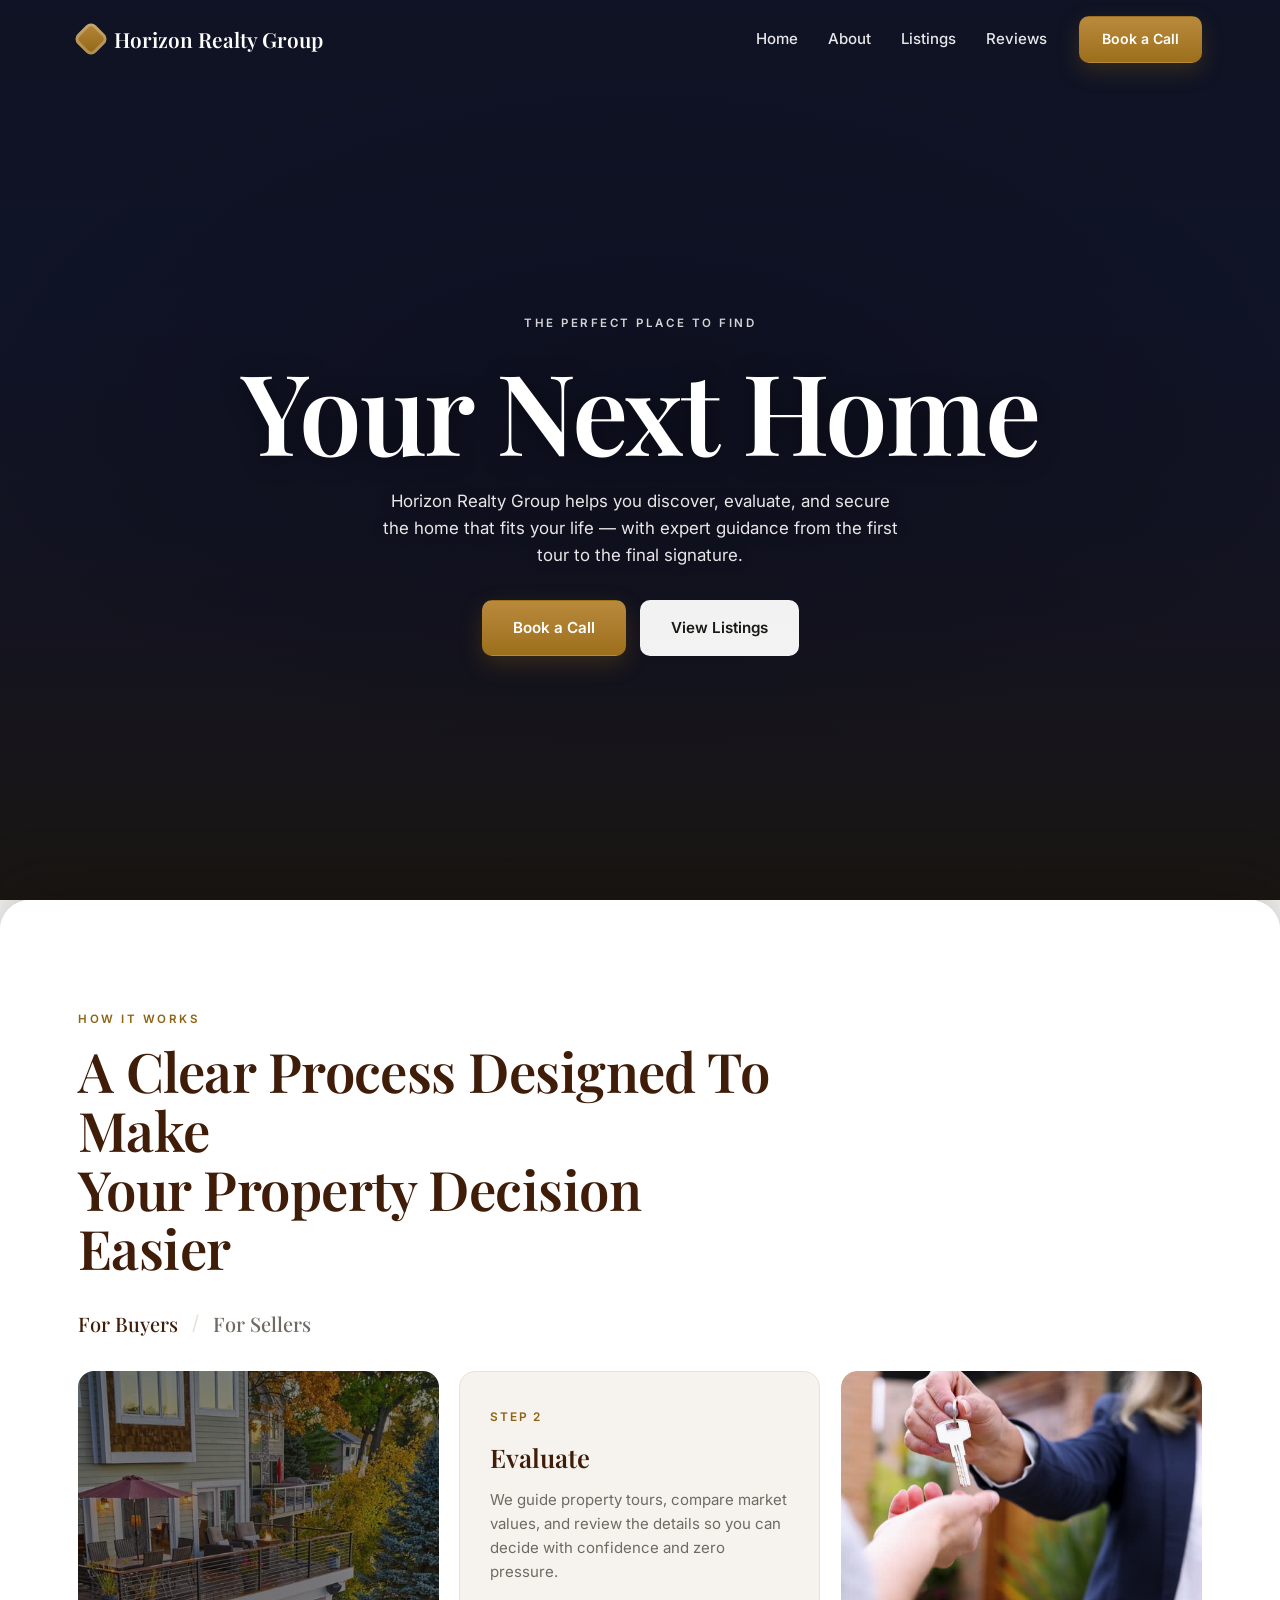
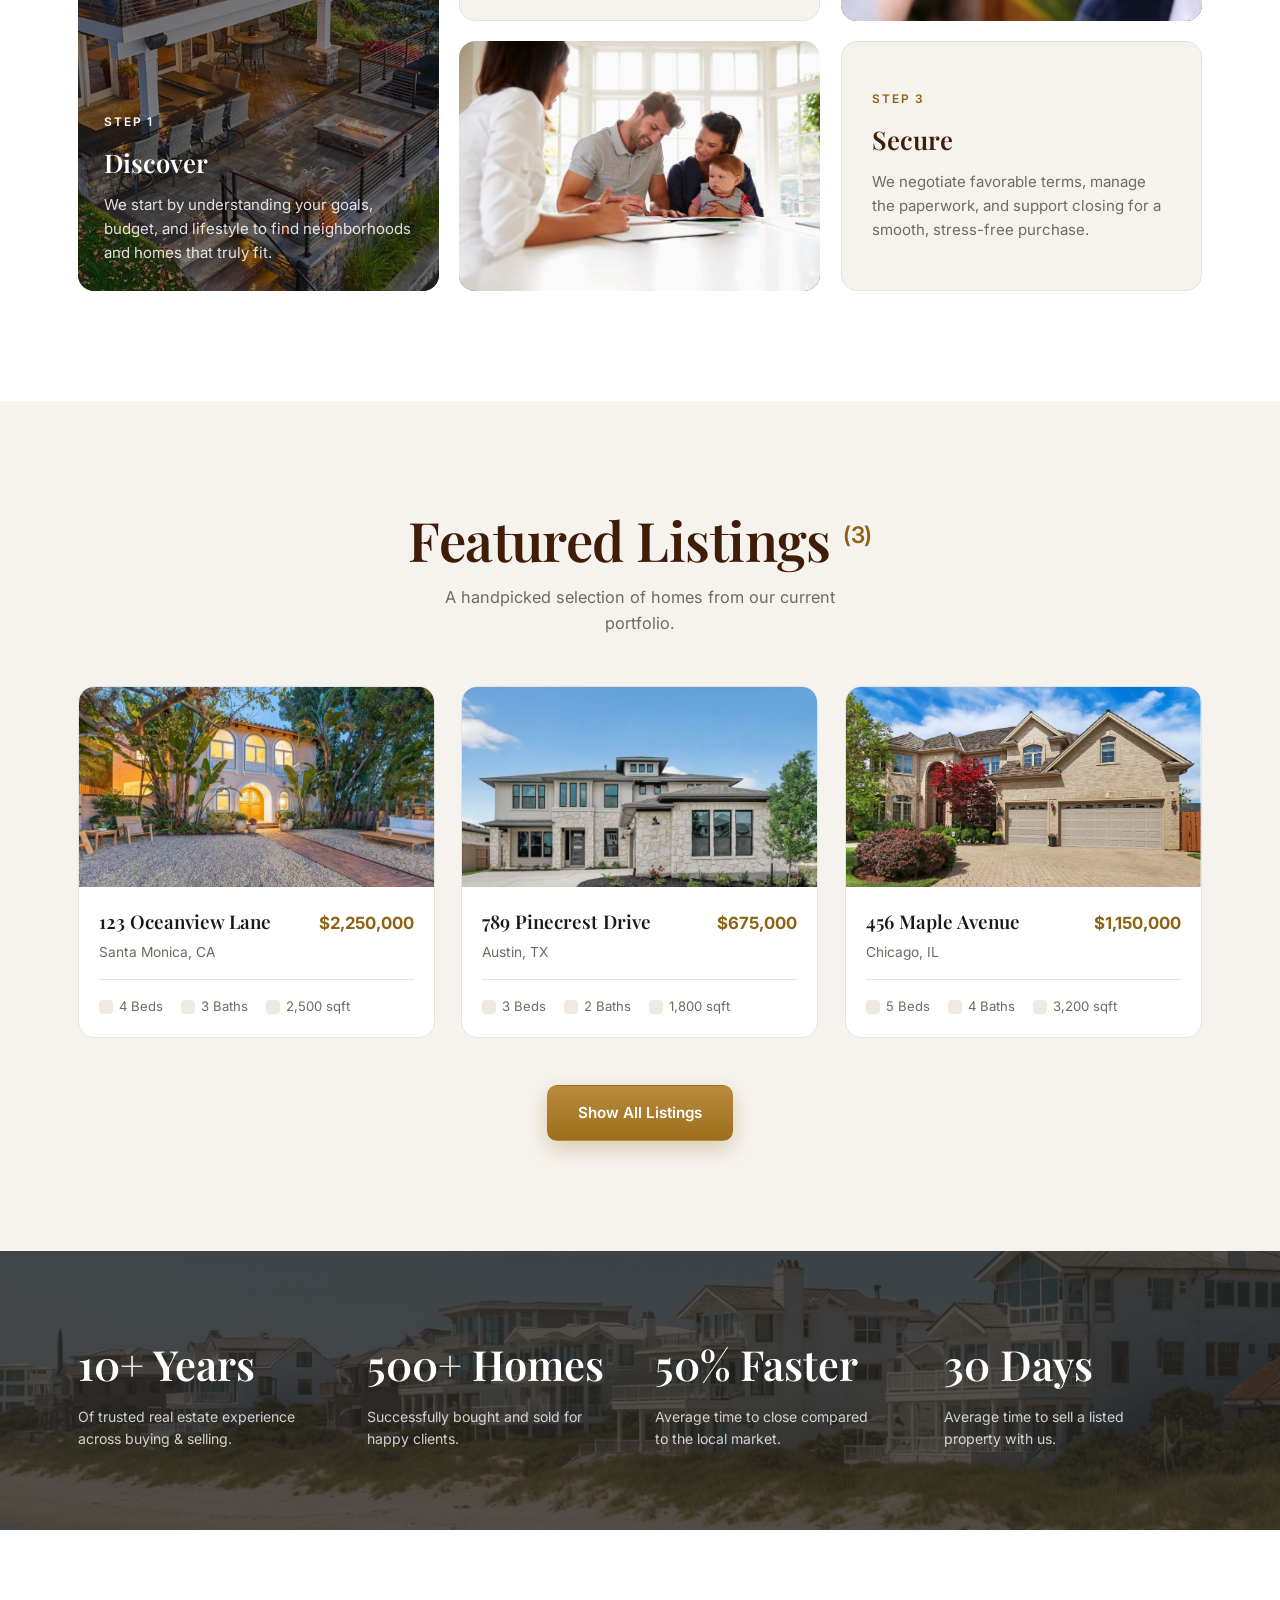
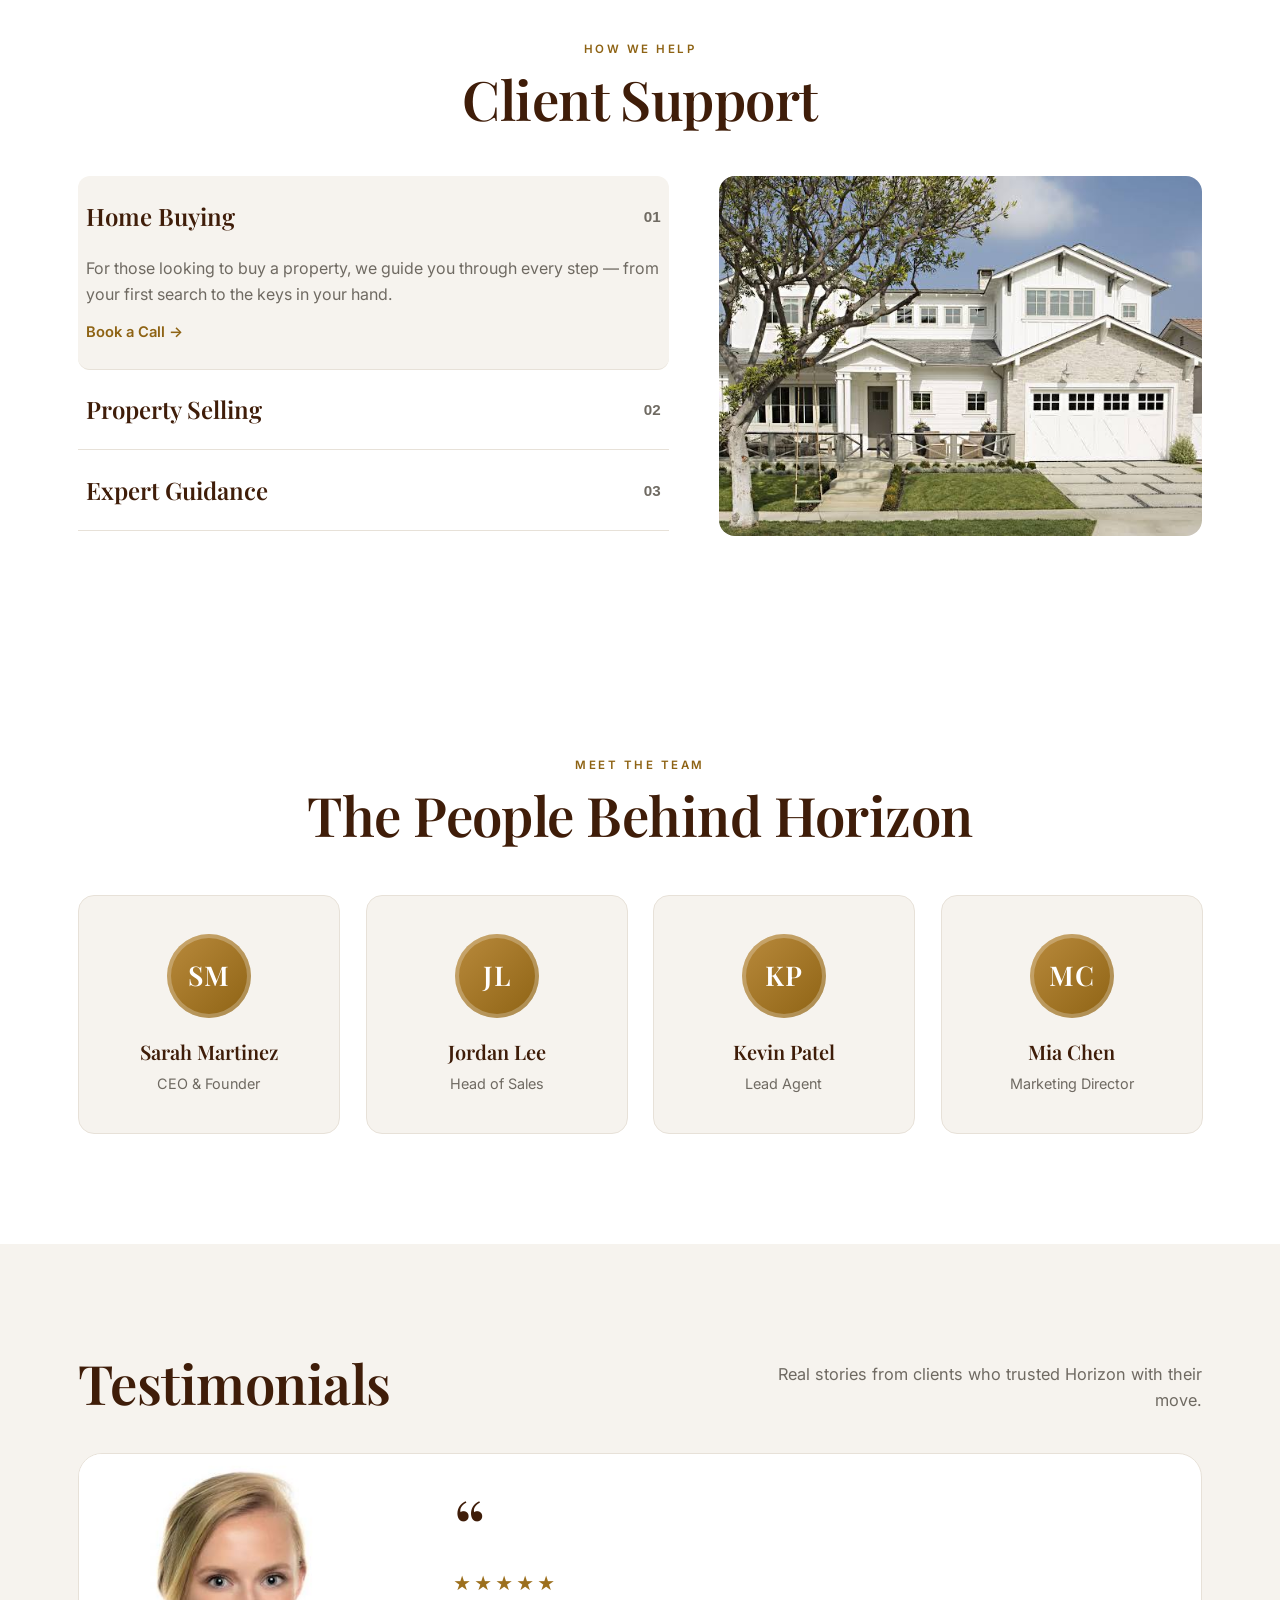
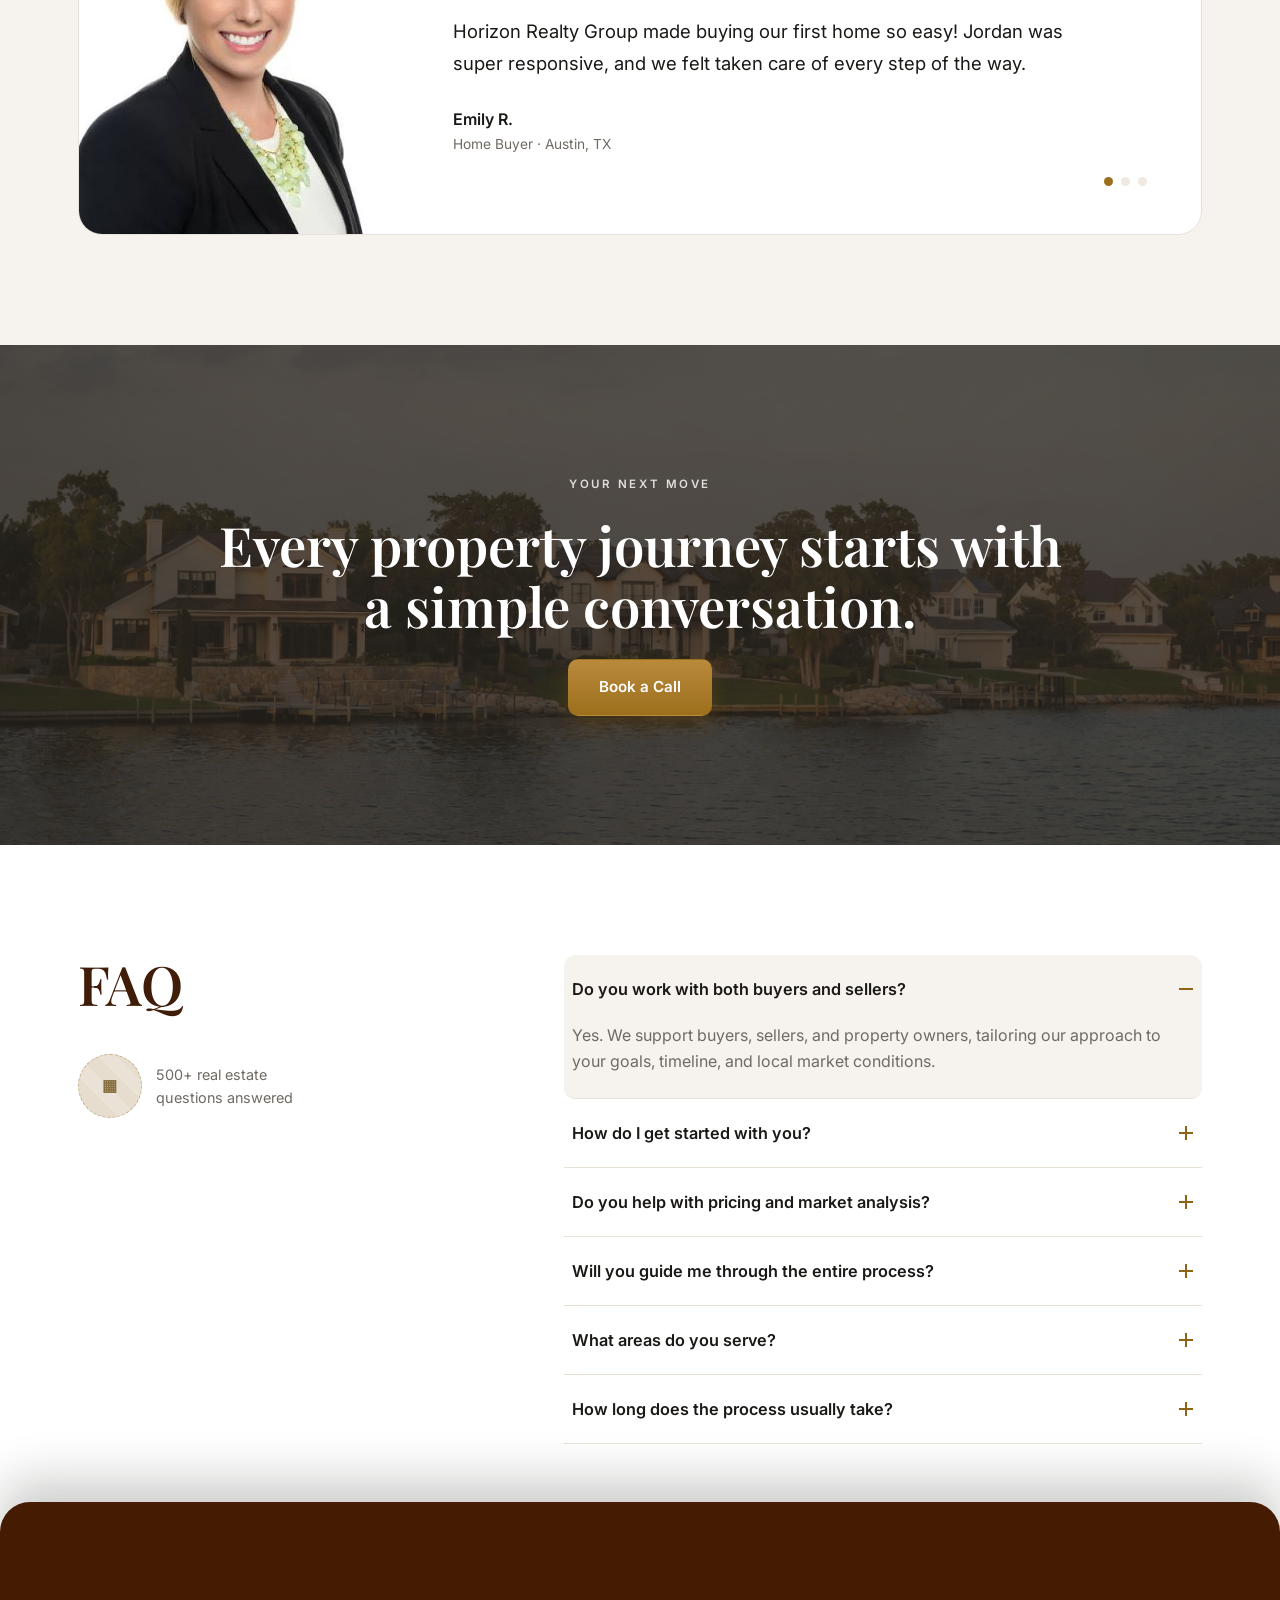
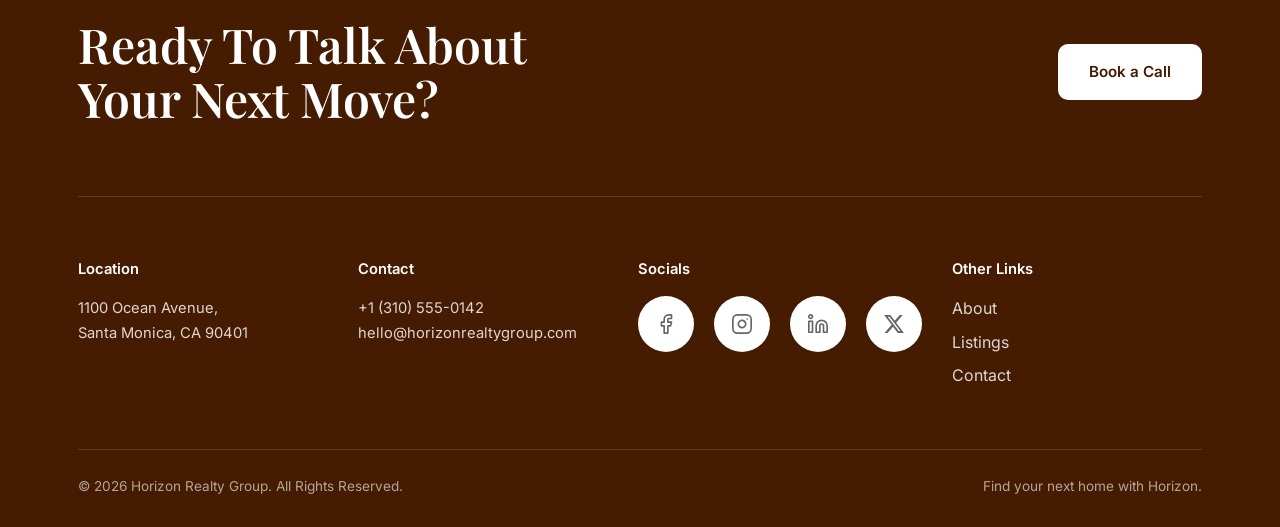
<file: index.html>
<!DOCTYPE html>
<html lang="en">
<head>
  <meta charset="UTF-8" />
  <meta name="viewport" content="width=device-width, initial-scale=1.0, viewport-fit=cover" />
  <meta name="theme-color" content="#451c01" />
  <title>Horizon Realty Group — Find Your Next Home</title>
  <!-- Mark that JS is available so animated elements only start hidden when we
       can actually reveal them (no-JS visitors see everything immediately). -->
  <script>document.documentElement.classList.add("js");</script>
  <link rel="preconnect" href="https://fonts.googleapis.com" />
  <link rel="preconnect" href="https://fonts.gstatic.com" crossorigin />
  <link href="https://fonts.googleapis.com/css2?family=Playfair+Display:wght@400;500;600;700&family=Inter:wght@400;500;600&display=swap" rel="stylesheet" />
  <link rel="stylesheet" href="styles.css" />
  <!-- Calendly scheduling popup -->
  <link href="https://assets.calendly.com/assets/external/widget.css" rel="stylesheet" />
  <script src="https://assets.calendly.com/assets/external/widget.js" async></script>
</head>
<body>

  <!-- ===================== HEADER / NAV ===================== -->
  <header class="nav" id="nav">
    <div class="container nav__inner">
      <a href="#hero" class="brand" aria-label="Horizon Realty Group home">
        <span class="brand__mark" aria-hidden="true"></span>
        <span class="brand__name">Horizon Realty Group</span>
      </a>
      <nav class="nav__links" aria-label="Primary">
        <a href="#hero">Home</a>
        <a href="#team">About</a>
        <a href="#listings">Listings</a>
        <a href="#testimonials">Reviews</a>
      </nav>
      <a href="#contact" class="btn btn--gold btn--sm nav__cta">Book a Call</a>
      <button class="nav__toggle" id="navToggle" aria-label="Toggle menu">
        <span></span><span></span><span></span>
      </button>
    </div>
  </header>

  <!-- ===================== HERO ===================== -->
  <section class="hero" id="hero">
    <video class="hero__video" autoplay muted loop playsinline preload="auto" aria-hidden="true">
      <source src="assets/hero-bg.mp4" type="video/mp4" />
    </video>
    <div class="hero__overlay"></div>
    <div class="container hero__inner">
      <p class="eyebrow eyebrow--light">The Perfect Place To Find</p>
      <h1 class="hero__title">Your Next Home</h1>
      <p class="hero__sub">Horizon Realty Group helps you discover, evaluate, and secure the home
        that fits your life — with expert guidance from the first tour to the final signature.</p>
      <div class="hero__cta">
        <a href="#contact" class="btn btn--gold">Book a Call</a>
        <a href="#listings" class="btn btn--ghost">View Listings</a>
      </div>
    </div>
  </section>

  <!-- ===================== PAGE SHEET =====================
       Wraps all content after the hero. With the hero set to position:sticky,
       this higher-z-index sheet slides up and rolls over the pinned hero as the
       user scrolls — a pure-CSS, 60fps "luxury reveal". -->
  <div class="page-sheet">

  <!-- ===================== HOW IT WORKS ===================== -->
  <section class="section process" id="process">
    <div class="container">
      <div class="process__head">
        <p class="eyebrow">How It Works</p>
        <h2 class="section__title">A Clear Process Designed To Make<br />Your Property Decision Easier</h2>
      </div>

      <div class="tabs" role="tablist">
        <button class="tab is-active" role="tab">For Buyers</button>
        <span class="tabs__divider">/</span>
        <button class="tab" role="tab">For Sellers</button>
      </div>

      <div class="process__grid">
        <!-- Step 1 — image tile -->
        <article class="tile tile--img tile--tall tile--dim">
          <div class="ph ph--dark tile__img" data-label="Lakeside home">
            <img src="assets/lakesidehome.webp" alt="Modern lakeside home" class="ph__img" loading="lazy" onerror="this.remove()" />
          </div>
          <div class="tile__caption">
            <p class="tile__step">Step 1</p>
            <h3 class="tile__title tile__title--light">Discover</h3>
            <p class="tile__text tile__text--light">We start by understanding your goals, budget, and
              lifestyle to find neighborhoods and homes that truly fit.</p>
          </div>
        </article>

        <!-- Step 2 — text tile -->
        <article class="tile tile--text">
          <p class="tile__step">Step 2</p>
          <h3 class="tile__title">Evaluate</h3>
          <p class="tile__text">We guide property tours, compare market values, and review the details
            so you can decide with confidence and zero pressure.</p>
        </article>

        <!-- decorative image tile -->
        <article class="tile tile--img">
          <div class="ph ph--dark tile__img" data-label="Handing over keys">
            <img src="assets/handingoverkeys.jpg" alt="Handing over the keys" class="ph__img" loading="lazy" onerror="this.remove()" />
          </div>
        </article>

        <!-- decorative image tile -->
        <article class="tile tile--img">
          <div class="ph ph--dark tile__img" data-label="Reviewing plans together">
            <img src="assets/reviewingplanstogether.jpg" alt="Clients reviewing plans with an agent" class="ph__img" loading="lazy" onerror="this.remove()" />
          </div>
        </article>

        <!-- Step 3 — text tile -->
        <article class="tile tile--text">
          <p class="tile__step">Step 3</p>
          <h3 class="tile__title">Secure</h3>
          <p class="tile__text">We negotiate favorable terms, manage the paperwork, and support closing
            for a smooth, stress-free purchase.</p>
        </article>
      </div>
    </div>
  </section>

  <!-- ===================== FEATURED LISTINGS ===================== -->
  <section class="section listings" id="listings">
    <div class="container">
      <div class="listings__head">
        <h2 class="section__title section__title--center">Featured Listings <sup class="count">(3)</sup></h2>
        <p class="section__sub">A handpicked selection of homes from our current portfolio.</p>
      </div>

      <div class="listings__grid" id="listingsGrid"><!-- cards injected by script.js --></div>

      <div class="listings__more">
        <a href="listings.html" class="btn btn--gold">Show All Listings</a>
      </div>
    </div>
  </section>

  <!-- ===================== STATS BAND ===================== -->
  <section class="stats">
    <div class="stats__bg">
      <img src="assets/Lifestyle.jpg" alt="Lifestyle" class="ph__img" />
    </div>
    <div class="stats__overlay"></div>
    <div class="container stats__grid">
      <div class="stat">
        <p class="stat__num">10+ Years</p>
        <p class="stat__label">Of trusted real estate experience across buying &amp; selling.</p>
      </div>
      <div class="stat">
        <p class="stat__num">500+ Homes</p>
        <p class="stat__label">Successfully bought and sold for happy clients.</p>
      </div>
      <div class="stat">
        <p class="stat__num">50% Faster</p>
        <p class="stat__label">Average time to close compared to the local market.</p>
      </div>
      <div class="stat">
        <p class="stat__num">30 Days</p>
        <p class="stat__label">Average time to sell a listed property with us.</p>
      </div>
    </div>
  </section>

  <!-- ===================== CLIENT SUPPORT ===================== -->
  <section class="section support" id="support">
    <div class="container">
      <div class="support__head">
        <p class="eyebrow eyebrow--center">How We Help</p>
        <h2 class="section__title section__title--center">Client Support</h2>
      </div>

      <div class="support__body">
        <div class="accordion" id="supportAccordion">
          <div class="acc-item is-open" data-img="assets/ahomewehelpedsell.jpeg" data-alt="A home we helped a client buy">
            <button class="acc-head">
              <span class="acc-title">Home Buying</span>
              <span class="acc-num">01</span>
            </button>
            <div class="acc-panel">
              <p>For those looking to buy a property, we guide you through every step — from your first
                search to the keys in your hand.</p>
              <a href="#contact" class="link-gold">Book a Call &rarr;</a>
            </div>
          </div>
          <div class="acc-item" data-img="assets/propertyselling.png" data-alt="Happy clients in front of their sold home">
            <button class="acc-head">
              <span class="acc-title">Property Selling</span>
              <span class="acc-num">02</span>
            </button>
            <div class="acc-panel">
              <p>For those ready to sell, we position your home with sharp marketing and pricing to
                attract the right buyers, fast.</p>
              <a href="#contact" class="link-gold">Book a Call &rarr;</a>
            </div>
          </div>
          <div class="acc-item" data-img="assets/expertguidance.jpg" data-alt="Our team providing expert guidance">
            <button class="acc-head">
              <span class="acc-title">Expert Guidance</span>
              <span class="acc-num">03</span>
            </button>
            <div class="acc-panel">
              <p>For those making important property decisions, our team provides clear, data-driven
                advice you can rely on.</p>
              <a href="#contact" class="link-gold">Book a Call &rarr;</a>
            </div>
          </div>
        </div>
        <div class="ph support__img" data-label="A home we helped sell">
          <img id="supportImg" src="assets/ahomewehelpedsell.jpeg" alt="A home we helped a client buy" class="ph__img" loading="lazy" onerror="this.remove()" />
        </div>
      </div>
    </div>
  </section>

  <!-- ===================== TEAM ===================== -->
  <section class="section team" id="team">
    <div class="container">
      <div class="team__head">
        <p class="eyebrow eyebrow--center">Meet The Team</p>
        <h2 class="section__title section__title--center">The People Behind Horizon</h2>
      </div>
      <div class="team__grid">
        <article class="team-card">
          <div class="team-avatar" aria-hidden="true">SM</div>
          <h3 class="team-name">Sarah Martinez</h3>
          <p class="team-role">CEO &amp; Founder</p>
        </article>
        <article class="team-card">
          <div class="team-avatar" aria-hidden="true">JL</div>
          <h3 class="team-name">Jordan Lee</h3>
          <p class="team-role">Head of Sales</p>
        </article>
        <article class="team-card">
          <div class="team-avatar" aria-hidden="true">KP</div>
          <h3 class="team-name">Kevin Patel</h3>
          <p class="team-role">Lead Agent</p>
        </article>
        <article class="team-card">
          <div class="team-avatar" aria-hidden="true">MC</div>
          <h3 class="team-name">Mia Chen</h3>
          <p class="team-role">Marketing Director</p>
        </article>
      </div>
    </div>
  </section>

  <!-- ===================== TESTIMONIALS ===================== -->
  <section class="section testimonials" id="testimonials">
    <div class="container">
      <div class="testimonials__head">
        <h2 class="section__title">Testimonials</h2>
        <p class="section__sub section__sub--right">Real stories from clients who trusted Horizon
          with their move.</p>
      </div>

      <div class="quote-card">
        <div class="ph quote-card__img" data-label="Happy clients">
          <img id="tImg" src="assets/happyclient.jpeg" alt="Happy client" class="ph__img" loading="lazy" onerror="this.style.display='none'" />
        </div>
        <div class="quote-card__body">
          <span class="quote-mark" aria-hidden="true">&ldquo;</span>
          <div class="stars" aria-label="5 out of 5 stars">★★★★★</div>
          <p class="quote-card__text" id="tText">Horizon Realty Group made buying our first home so
            easy! Jordan was super responsive, and we felt taken care of every step of the way.</p>
          <div class="quote-card__person">
            <p class="quote-card__name" id="tName">Emily R.</p>
            <p class="quote-card__role" id="tRole">Home Buyer · Austin, TX</p>
          </div>
          <div class="dots" id="tDots" aria-hidden="true">
            <span class="is-active"></span><span></span><span></span>
          </div>
        </div>
      </div>
    </div>
  </section>

  <!-- ===================== CTA BAND ===================== -->
  <section class="cta-band">
    <div class="ph ph--dark cta-band__bg" data-label="Landscape — open horizon">
      <img src="assets/landscape-openhorizon.jpg" alt="Open horizon landscape" class="ph__img" loading="lazy" onerror="this.remove()" />
    </div>
    <div class="cta-band__overlay"></div>
    <div class="container cta-band__inner">
      <p class="eyebrow eyebrow--light">Your Next Move</p>
      <h2 class="cta-band__title">Every property journey starts with<br />a simple conversation.</h2>
      <a href="#contact" class="btn btn--gold">Book a Call</a>
    </div>
  </section>

  <!-- ===================== FAQ ===================== -->
  <section class="section faq" id="faq">
    <div class="container faq__grid">
      <div class="faq__aside">
        <h2 class="section__title">FAQ</h2>
        <div class="faq__badge">
          <div class="ph faq__badge-img" data-label="Office"></div>
          <p>500+ real estate<br />questions answered</p>
        </div>
      </div>

      <div class="accordion accordion--faq" id="faqAccordion">
        <div class="acc-item is-open">
          <button class="acc-head">
            <span class="acc-q">Do you work with both buyers and sellers?</span>
            <span class="acc-icon" aria-hidden="true"></span>
          </button>
          <div class="acc-panel">
            <p>Yes. We support buyers, sellers, and property owners, tailoring our approach to your
              goals, timeline, and local market conditions.</p>
          </div>
        </div>
        <div class="acc-item">
          <button class="acc-head">
            <span class="acc-q">How do I get started with you?</span>
            <span class="acc-icon" aria-hidden="true"></span>
          </button>
          <div class="acc-panel"><p>Book a call and we'll learn about your needs, then map out a clear
            plan for your next move.</p></div>
        </div>
        <div class="acc-item">
          <button class="acc-head">
            <span class="acc-q">Do you help with pricing and market analysis?</span>
            <span class="acc-icon" aria-hidden="true"></span>
          </button>
          <div class="acc-panel"><p>Absolutely. We provide data-driven pricing and market analysis so
            you can make confident decisions.</p></div>
        </div>
        <div class="acc-item">
          <button class="acc-head">
            <span class="acc-q">Will you guide me through the entire process?</span>
            <span class="acc-icon" aria-hidden="true"></span>
          </button>
          <div class="acc-panel"><p>From first tour to final closing, we stay with you at every step
            with clarity, care, and confidence.</p></div>
        </div>
        <div class="acc-item">
          <button class="acc-head">
            <span class="acc-q">What areas do you serve?</span>
            <span class="acc-icon" aria-hidden="true"></span>
          </button>
          <div class="acc-panel"><p>We serve clients across California, Texas, and Illinois, with
            current listings in Santa Monica, Austin, and Chicago.</p></div>
        </div>
        <div class="acc-item">
          <button class="acc-head">
            <span class="acc-q">How long does the process usually take?</span>
            <span class="acc-icon" aria-hidden="true"></span>
          </button>
          <div class="acc-panel"><p>It varies by goal and market, but many of our clients close in
            about 30 days from offer to keys.</p></div>
        </div>
      </div>
    </div>
  </section>

  <!-- ===================== FOOTER CTA + FOOTER ===================== -->
  <footer class="footer" id="contact">
    <div class="container">
      <div class="footer__cta">
        <h2 class="footer__title">Ready To Talk About<br />Your Next Move?</h2>
        <a href="#contact" class="btn btn--light">Book a Call</a>
      </div>

      <div class="footer__cols">
        <div class="footer__col">
          <p class="footer__label">Location</p>
          <p>1100 Ocean Avenue,<br />Santa Monica, CA 90401</p>
        </div>
        <div class="footer__col">
          <p class="footer__label">Contact</p>
          <p>+1 (310) 555-0142<br />hello@horizonrealtygroup.com</p>
        </div>
        <div class="footer__col">
          <p class="footer__label">Socials</p>
          <div class="socials">
            <a href="https://facebook.com" target="_blank" rel="noopener noreferrer" aria-label="Facebook" class="social">
              <svg viewBox="0 0 24 24" fill="none" stroke="currentColor" stroke-width="1.8" stroke-linecap="round" stroke-linejoin="round" aria-hidden="true" focusable="false">
                <path d="M18 2h-3a5 5 0 0 0-5 5v3H7v4h3v8h4v-8h3l1-4h-4V7a1 1 0 0 1 1-1h3z"></path>
              </svg>
            </a>
            <a href="https://instagram.com" target="_blank" rel="noopener noreferrer" aria-label="Instagram" class="social">
              <svg viewBox="0 0 24 24" fill="none" stroke="currentColor" stroke-width="1.8" stroke-linecap="round" stroke-linejoin="round" aria-hidden="true" focusable="false">
                <rect x="2" y="2" width="20" height="20" rx="5" ry="5"></rect>
                <path d="M16 11.37A4 4 0 1 1 12.63 8 4 4 0 0 1 16 11.37z"></path>
                <line x1="17.5" y1="6.5" x2="17.51" y2="6.5"></line>
              </svg>
            </a>
            <a href="https://linkedin.com" target="_blank" rel="noopener noreferrer" aria-label="LinkedIn" class="social">
              <svg viewBox="0 0 24 24" fill="none" stroke="currentColor" stroke-width="1.8" stroke-linecap="round" stroke-linejoin="round" aria-hidden="true" focusable="false">
                <path d="M16 8a6 6 0 0 1 6 6v7h-4v-7a2 2 0 0 0-2-2 2 2 0 0 0-2 2v7h-4v-7a6 6 0 0 1 6-6z"></path>
                <rect x="2" y="9" width="4" height="12"></rect>
                <circle cx="4" cy="4" r="2"></circle>
              </svg>
            </a>
            <a href="https://x.com" target="_blank" rel="noopener noreferrer" aria-label="X (formerly Twitter)" class="social">
              <svg viewBox="0 0 24 24" fill="currentColor" aria-hidden="true" focusable="false">
                <path d="M18.244 2.25h3.308l-7.227 8.26 8.502 11.24H16.17l-5.214-6.817L4.99 21.75H1.68l7.73-8.835L1.254 2.25H8.08l4.713 6.231zm-1.161 17.52h1.833L7.084 4.126H5.117z"></path>
              </svg>
            </a>
          </div>
        </div>
        <div class="footer__col">
          <p class="footer__label">Other Links</p>
          <nav class="footer__links">
            <a href="#team">About</a>
            <a href="#listings">Listings</a>
            <a href="#contact">Contact</a>
          </nav>
        </div>
      </div>

      <div class="footer__bar">
        <p>&copy; 2026 Horizon Realty Group. All Rights Reserved.</p>
        <p>Find your next home with Horizon.</p>
      </div>
    </div>
  </footer>

  </div><!-- /.page-sheet -->

  <script src="script.js"></script>
</body>
</html>
</file>
<file: styles.css>
/* ============================================================
   Listings — Real Estate Landing Page
   Palette sampled from reference design:
   bronze-gold #8E6314 · deep coffee-brown #451C01 · cream/white
   ============================================================ */

:root {
  --gold: #9c6f1c;
  --gold-2: #b98a3c;
  --gold-deep: #8e6314;
  --brown: #451c01;
  --brown-head: #3f1d09;
  --ink: #1b1916;
  --muted: #6f6a62;
  --muted-light: rgba(255, 255, 255, 0.72);
  --cream: #f6f3ee;
  --cream-2: #efe9e0;
  --white: #ffffff;
  --line: #e7e1d8;
  --radius: 16px;
  --radius-lg: 24px;
  --maxw: 1180px;
  --serif: "Playfair Display", Georgia, "Times New Roman", serif;
  --sans: "Inter", -apple-system, BlinkMacSystemFont, "Segoe UI", sans-serif;
}

* { box-sizing: border-box; margin: 0; padding: 0; }

html { scroll-behavior: smooth; scroll-padding-top: 90px; }

body {
  font-family: var(--sans);
  color: var(--ink);
  background: var(--white);
  line-height: 1.6;
  -webkit-font-smoothing: antialiased;
}

a { color: inherit; text-decoration: none; }
img { max-width: 100%; display: block; }

.container { width: 100%; max-width: var(--maxw); margin: 0 auto; padding: 0 28px; }

.section { padding: 110px 0; }

/* ---------- Shared typography ---------- */
.section__title {
  font-family: var(--serif);
  color: var(--brown-head);
  font-weight: 600;
  font-size: clamp(2rem, 4.4vw, 3.4rem);
  line-height: 1.08;
  letter-spacing: -0.01em;
}
.section__title--center { text-align: center; }

.section__sub { color: var(--muted); font-size: 1.02rem; max-width: 460px; }
.section__sub--right { text-align: right; }

.eyebrow {
  text-transform: uppercase;
  letter-spacing: 0.22em;
  font-size: 0.72rem;
  font-weight: 600;
  color: var(--gold-deep);
}
.eyebrow--light { color: rgba(255, 255, 255, 0.82); }
.eyebrow--center { text-align: center; }

.count { font-size: 0.42em; color: var(--gold-deep); font-family: var(--sans); top: -1.4em; }

/* ---------- Buttons ---------- */
.btn {
  display: inline-flex;
  align-items: center;
  justify-content: center;
  gap: 8px;
  font-family: var(--sans);
  font-weight: 600;
  font-size: 0.95rem;
  padding: 15px 30px;
  border-radius: 10px;
  border: 1px solid transparent;
  cursor: pointer;
  transition: transform 0.15s ease, background 0.2s ease, box-shadow 0.2s ease;
  white-space: nowrap;
}
.btn:hover { transform: translateY(-2px); }
.btn--sm { padding: 11px 22px; font-size: 0.88rem; }

.btn--gold {
  background: linear-gradient(180deg, var(--gold-2), var(--gold));
  color: #fff;
  box-shadow: 0 8px 22px rgba(142, 99, 20, 0.28);
}
.btn--gold:hover { box-shadow: 0 12px 28px rgba(142, 99, 20, 0.36); }

.btn--ghost {
  background: rgba(255, 255, 255, 0.95);
  color: var(--ink);
}
.btn--ghost:hover { background: #fff; }

.btn--light { background: #fff; color: var(--brown); }

.link-gold {
  display: inline-block;
  margin-top: 14px;
  color: var(--gold-deep);
  font-weight: 600;
  font-size: 0.92rem;
}

/* ---------- Image placeholders ---------- */
.ph {
  position: relative;
  background:
    repeating-linear-gradient(45deg, rgba(142,99,20,0.05) 0 14px, rgba(142,99,20,0.09) 14px 28px),
    var(--cream-2);
  border: 1.5px dashed rgba(142, 99, 20, 0.4);
  border-radius: var(--radius);
  display: flex;
  align-items: center;
  justify-content: center;
  text-align: center;
  overflow: hidden;
  min-height: 120px;
}
.ph::after {
  content: "▦  IMAGE PLACEHOLDER\A" attr(data-label);
  white-space: pre;
  font-family: var(--sans);
  font-size: 0.74rem;
  font-weight: 600;
  letter-spacing: 0.04em;
  line-height: 1.7;
  text-transform: uppercase;
  color: rgba(108, 78, 24, 0.78);
  padding: 12px;
}
.ph--dark {
  background:
    repeating-linear-gradient(45deg, rgba(255,255,255,0.04) 0 14px, rgba(255,255,255,0.07) 14px 28px),
    #2c2722;
  border-color: rgba(255, 255, 255, 0.28);
}
.ph--dark::after { color: rgba(255, 255, 255, 0.82); }

/* ============================================================
   HEADER / NAV
   ============================================================ */
.nav {
  position: fixed;
  top: 0; left: 0; right: 0;
  z-index: 100;
  padding: 16px 0;
  transition: background 0.3s ease, box-shadow 0.3s ease, padding 0.3s ease;
}
.nav__inner { display: flex; align-items: center; gap: 28px; }

.brand { display: flex; align-items: center; gap: 10px; color: #fff; }
.nav.scrolled .brand { color: var(--ink); }
.brand__mark {
  width: 26px; height: 26px;
  background: linear-gradient(135deg, var(--gold-2), var(--gold-deep));
  border-radius: 7px;
  transform: rotate(45deg);
  box-shadow: inset 0 0 0 3px rgba(255,255,255,0.25);
}
.brand__name { font-family: var(--serif); font-weight: 600; font-size: 1.3rem; }

.nav__links { display: flex; gap: 30px; margin-left: auto; }
.nav__links a {
  color: rgba(255, 255, 255, 0.9);
  font-size: 0.94rem;
  font-weight: 500;
  transition: color 0.2s ease;
}
.nav__links a:hover { color: #fff; }
.nav.scrolled .nav__links a { color: var(--muted); }
.nav.scrolled .nav__links a:hover { color: var(--ink); }

.nav__cta { margin-left: 4px; }

.nav.scrolled {
  background: rgba(255, 255, 255, 0.96);
  backdrop-filter: blur(10px);
  box-shadow: 0 1px 0 var(--line);
  padding: 12px 0;
}

.nav__toggle { display: none; background: none; border: 0; flex-direction: column; gap: 5px; cursor: pointer; }
.nav__toggle span { width: 24px; height: 2px; background: #fff; border-radius: 2px; }
.nav.scrolled .nav__toggle span { background: var(--ink); }

/* ============================================================
   HERO
   ============================================================ */
.hero {
  /* Sticky so the hero pins to the viewport while the page-sheet below scrolls
     up and rolls over it. z-index keeps it beneath the sheet. */
  position: sticky;
  top: 0;
  z-index: 1;
  min-height: 100vh;
  min-height: 100svh; /* avoids mobile address-bar jumpiness where supported */
  display: flex;
  align-items: center;
  text-align: center;
  color: #fff;
  overflow: hidden;
  /* Dark base sits behind the video so the reduced-opacity footage reads as a
     subtle, muted backdrop rather than a bright, distracting image. */
  background-color: #11152a;
}

/* ============================================================
   PAGE SHEET — luxury "roll over the hero" reveal
   ============================================================ */
/* The sheet holds everything after the hero. Because the hero is position:sticky
   and pinned at top:0, this higher-z-index block slides up over it as the user
   scrolls — like a sheet of paper drawn over the previous chapter. Pure CSS:
   no scroll listeners, no transforms recalculated in JS, so it stays at 60fps
   and never shifts layout. */
.page-sheet {
  position: relative;
  z-index: 2;
  margin-top: 0; /* sits flush below the fold — only the hero shows at rest, then
                    rolls up over the pinned hero as the user scrolls */
  border-radius: 30px 30px 0 0;
  overflow: hidden; /* clips the first section to the rounded top corners */
  background: var(--white);
  /* Soft upward shadow casts onto the hero, emphasising the sheet's depth. */
  box-shadow: 0 -20px 50px rgba(18, 14, 8, 0.28);
}

/* Background video: cover the whole hero, sit behind everything, and run at a
   low opacity so it blends into the dark base and never competes with the
   headline. */
.hero__video {
  position: absolute;
  inset: 0;
  z-index: 0;
  width: 100%;
  height: 100%;
  object-fit: cover;
  opacity: 0.5;
}

/* Two-layer scrim for readability:
   1. a vertical gradient (darker top for the nav, warm dusk tone at the bottom
      to match the brand palette and blend into the next section);
   2. a soft radial pool of shadow centred on the headline so the text and
      buttons always have a dark bed to stand against. */
.hero__overlay {
  position: absolute;
  inset: 0;
  z-index: 1;
  background:
    radial-gradient(ellipse 75% 55% at 50% 46%, rgba(8, 10, 22, 0.45) 0%, rgba(8, 10, 22, 0) 72%),
    linear-gradient(180deg, rgba(14, 18, 34, 0.72) 0%, rgba(14, 18, 34, 0.42) 34%, rgba(22, 18, 22, 0.5) 68%, rgba(28, 22, 14, 0.82) 100%);
}
.hero__inner {
  position: relative;
  z-index: 2;
  display: flex;
  flex-direction: column;
  align-items: center;
  gap: 22px;
  padding-top: 70px;
}
.hero__title {
  font-family: var(--serif);
  font-weight: 600;
  font-size: clamp(3rem, 9vw, 7rem);
  line-height: 1;
  letter-spacing: -0.02em;
  /* Soft shadow lifts the headline off the video for guaranteed legibility. */
  text-shadow: 0 2px 24px rgba(0, 0, 0, 0.45);
}
.hero__sub {
  max-width: 520px;
  font-size: 1.06rem;
  color: rgba(255, 255, 255, 0.9);
  text-shadow: 0 1px 12px rgba(0, 0, 0, 0.4);
}
.hero__cta { display: flex; gap: 14px; margin-top: 8px; flex-wrap: wrap; justify-content: center; }

/* Accessibility: users who prefer reduced motion get the static dark backdrop
   instead of the looping video. */
@media (prefers-reduced-motion: reduce) {
  .hero__video { display: none; }
}

/* ============================================================
   HOW IT WORKS / PROCESS
   ============================================================ */
.process { background: var(--white); }
.process__head { max-width: 720px; }
.process__head .section__title { margin-top: 14px; }

.tabs { display: flex; align-items: center; gap: 14px; margin: 30px 0 32px; }
.tab {
  background: none; border: 0; cursor: pointer;
  font-family: var(--serif); font-size: 1.25rem; font-weight: 500;
  color: var(--muted);
}
.tab.is-active { color: var(--brown-head); }
.tabs__divider { color: var(--line); font-size: 1.25rem; }

.process__grid {
  display: grid;
  grid-template-columns: repeat(3, 1fr);
  grid-auto-rows: 250px;
  gap: 20px;
}
.tile {
  border-radius: var(--radius);
  overflow: hidden;
  position: relative;
}
.tile--tall { grid-row: span 2; }
.tile--img .tile__img { position: absolute; inset: 0; border-radius: var(--radius); min-height: 0; }
.tile--img::after {
  content: "";
  position: absolute; inset: 0;
  background: linear-gradient(180deg, transparent 40%, rgba(0,0,0,0.6));
  pointer-events: none;
}
.tile__caption { position: absolute; z-index: 2; left: 0; bottom: 0; padding: 26px; }
.tile--text {
  background: var(--cream);
  border: 1px solid var(--line);
  padding: 30px;
  display: flex;
  flex-direction: column;
  justify-content: center;
}
.tile__step {
  font-size: 0.74rem; text-transform: uppercase; letter-spacing: 0.16em;
  color: var(--gold-deep); font-weight: 600; margin-bottom: 10px;
}
.tile__title { font-family: var(--serif); font-weight: 600; font-size: 1.6rem; color: var(--brown-head); margin-bottom: 10px; }
.tile__title--light { color: #fff; }
.tile__text { color: var(--muted); font-size: 0.94rem; }
.tile__text--light { color: rgba(255, 255, 255, 0.85); }

/* Step 1 "Discover" image. The photo stays fully opaque so the dashed
   placeholder label can never bleed through it, and the dimming comes purely
   from a lighter overlay — bright enough to enjoy the photo, dark enough that
   the white caption stays legible. The overlay sits above the photo but below
   the caption (both z-index:2; tree order puts the caption last). */
.tile--dim .tile__img::after { content: none; } /* drop the placeholder label */
.tile--dim::before {
  content: "";
  position: absolute;
  inset: 0;
  background: rgba(20, 16, 10, 0.5);
  z-index: 2;
  pointer-events: none;
}
/* "Step 1" label is gold by default (legible on the cream text tiles), but it
   disappears against the dimmed photo here — switch it to white. */
.tile--dim .tile__step { color: #fff; }

/* ============================================================
   FEATURED LISTINGS
   ============================================================ */
.listings { background: var(--cream); }
.listings__head { text-align: center; margin-bottom: 50px; }
.listings__head .section__sub { margin: 14px auto 0; }

.listings__grid {
  display: grid;
  grid-template-columns: repeat(3, 1fr);
  gap: 26px;
}
.card {
  background: #fff;
  border: 1px solid var(--line);
  border-radius: var(--radius);
  overflow: hidden;
  transition: transform 0.18s ease, box-shadow 0.18s ease;
}
.card:hover { transform: translateY(-4px); box-shadow: 0 16px 34px rgba(60, 40, 10, 0.12); }
.card__media { position: relative; }
.card__img { border-radius: 0; min-height: 200px; border-left: 0; border-right: 0; border-top: 0; }
.card__tag {
  position: absolute; top: 14px; left: 14px;
  background: rgba(255, 255, 255, 0.92);
  color: var(--brown); font-size: 0.72rem; font-weight: 600;
  padding: 5px 12px; border-radius: 20px;
}
.card__body { padding: 20px; }
.card__row {
  display: flex; justify-content: space-between; align-items: baseline; gap: 12px;
}
.card__name { font-family: var(--serif); font-weight: 600; font-size: 1.18rem; color: var(--ink); }
.card__price { color: var(--gold-deep); font-weight: 700; font-size: 1.05rem; white-space: nowrap; }
.card__loc { color: var(--muted); font-size: 0.86rem; margin-top: 4px; }
.card__specs {
  display: flex; gap: 18px; margin-top: 16px; padding-top: 16px;
  border-top: 1px solid var(--line);
  color: var(--muted); font-size: 0.82rem;
}
.card__specs span { display: flex; align-items: center; gap: 6px; }
.card__specs i { width: 14px; height: 14px; border-radius: 4px; background: var(--cream-2); display: inline-block; }

.listings__more { text-align: center; margin-top: 46px; }

/* ============================================================
   STATS BAND
   ============================================================ */
.stats { position: relative; padding: 80px 0; color: #fff; overflow: hidden; }
.stats__bg { position: absolute; inset: 0; border: 0; border-radius: 0; min-height: 0; opacity: 0.75; }
.stats__overlay { position: absolute; inset: 0; background: rgba(20, 16, 10, 0.72); }
.stats__grid {
  position: relative; z-index: 2;
  display: grid; grid-template-columns: repeat(4, 1fr); gap: 30px;
}
.stat__num { font-family: var(--serif); font-weight: 600; font-size: clamp(1.8rem, 3.4vw, 2.6rem); margin-bottom: 8px; }
.stat__label { color: rgba(255, 255, 255, 0.78); font-size: 0.88rem; max-width: 220px; }

/* ============================================================
   CLIENT SUPPORT
   ============================================================ */
.support { background: var(--white); }
.support__head { margin-bottom: 46px; }
.support__head .section__title { margin-top: 12px; }
.support__body { display: grid; grid-template-columns: 1.1fr 0.9fr; gap: 50px; align-items: start; }

.accordion { display: flex; flex-direction: column; }
.acc-item { border-bottom: 1px solid var(--line); }
.acc-head {
  width: 100%; background: none; border: 0; cursor: pointer;
  display: flex; align-items: center; justify-content: space-between; gap: 16px;
  padding: 24px 8px; text-align: left;
}
.acc-title { font-family: var(--serif); font-size: 1.5rem; font-weight: 600; color: var(--brown-head); }
.acc-num { color: var(--muted); font-size: 0.95rem; font-weight: 600; }
.acc-item.is-open { background: var(--cream); border-radius: 12px; }
.acc-panel {
  max-height: 0; overflow: hidden;
  transition: max-height 0.32s ease, padding 0.32s ease;
  padding: 0 8px;
  color: var(--muted);
}
.acc-item.is-open .acc-panel { max-height: 260px; padding: 0 8px 24px; }
.support__img { align-self: stretch; min-height: 360px; }

/* ============================================================
   TESTIMONIALS
   ============================================================ */
.testimonials { background: var(--cream); }
.testimonials__head {
  display: flex; justify-content: space-between; align-items: flex-end; gap: 30px;
  margin-bottom: 40px;
}
.quote-card {
  background: #fff; border: 1px solid var(--line); border-radius: var(--radius-lg);
  display: grid; grid-template-columns: 320px 1fr; overflow: hidden;
}
.quote-card__img { border-radius: 0; min-height: 380px; border: 0; }
.quote-card__body { padding: 48px 54px; position: relative; }
.quote-mark { font-family: var(--serif); font-size: 5rem; line-height: 0.6; color: var(--brown-head); display: block; }
.stars { color: var(--gold); letter-spacing: 3px; margin: 20px 0 18px; font-size: 1.1rem; }
.quote-card__text { font-size: 1.16rem; line-height: 1.7; color: var(--ink); max-width: 620px; }
.quote-card__person { margin-top: 28px; }
.quote-card__name { font-weight: 600; color: var(--ink); }
.quote-card__role { color: var(--muted); font-size: 0.86rem; }
.dots { position: absolute; right: 54px; bottom: 48px; display: flex; gap: 8px; }
.dots span { width: 9px; height: 9px; border-radius: 50%; background: var(--cream-2); }
.dots span.is-active { background: var(--gold); }

/* ============================================================
   CTA BAND
   ============================================================ */
.cta-band { position: relative; padding: 130px 0; text-align: center; color: #fff; overflow: hidden; }
.cta-band__bg { position: absolute; inset: 0; border: 0; border-radius: 0; min-height: 0; opacity: 0.75; }
.cta-band__overlay { position: absolute; inset: 0; background: rgba(20, 16, 10, 0.72); }
.cta-band__inner { position: relative; z-index: 2; display: flex; flex-direction: column; align-items: center; gap: 22px; }
.cta-band__title {
  font-family: var(--serif); font-weight: 600;
  font-size: clamp(1.9rem, 4.6vw, 3.4rem); line-height: 1.12; color: #fff;
}

/* ============================================================
   FAQ
   ============================================================ */
.faq { background: var(--white); }
.faq__grid { display: grid; grid-template-columns: 0.8fr 1.2fr; gap: 60px; align-items: start; }
.faq__badge { display: flex; align-items: center; gap: 14px; margin-top: 40px; }
.faq__badge-img { width: 64px; height: 64px; min-height: 0; border-radius: 50%; flex-shrink: 0; }
.faq__badge-img::after { content: "▦"; font-size: 1rem; }
.faq__badge p { color: var(--muted); font-size: 0.9rem; }

.accordion--faq .acc-item { border-bottom: 1px solid var(--line); }
.accordion--faq .acc-item.is-open { background: var(--cream); }
.accordion--faq .acc-q { font-family: var(--sans); font-size: 1.02rem; font-weight: 600; color: var(--ink); }
.acc-icon { position: relative; width: 16px; height: 16px; flex-shrink: 0; }
.acc-icon::before, .acc-icon::after {
  content: ""; position: absolute; background: var(--gold-deep);
  left: 50%; top: 50%; transform: translate(-50%, -50%);
}
.acc-icon::before { width: 14px; height: 2px; }
.acc-icon::after { width: 2px; height: 14px; transition: transform 0.25s ease; }
.acc-item.is-open .acc-icon::after { transform: translate(-50%, -50%) scaleY(0); }

/* ============================================================
   FOOTER — second overlapping "sheet" that rolls over the FAQ
   ============================================================ */
/* Mirrors the hero reveal: the footer sits above the preceding section with a
   higher stacking order, large rounded top corners and a soft upward shadow, and
   a negative margin so it overlaps and rolls over the content as you scroll to
   the end — a final "chapter" sliding into place. */
.footer {
  position: relative;
  z-index: 1;
  margin-top: -52px;
  border-radius: 30px 30px 0 0;
  box-shadow: 0 -20px 50px rgba(18, 14, 8, 0.22);
  background: var(--brown);
  color: rgba(255, 255, 255, 0.82);
  padding: 116px 0 30px;
}
.footer__cta {
  display: flex; justify-content: space-between; align-items: center; gap: 30px;
  padding-bottom: 70px; border-bottom: 1px solid rgba(255, 255, 255, 0.14);
  flex-wrap: wrap;
}
.footer__title { font-family: var(--serif); font-weight: 600; font-size: clamp(2rem, 4vw, 3rem); line-height: 1.12; color: #fff; }

.footer__cols {
  display: grid; grid-template-columns: repeat(4, 1fr); gap: 30px;
  padding: 60px 0;
}
.footer__label { color: #fff; font-weight: 600; margin-bottom: 14px; }
.footer__col p { font-size: 0.92rem; line-height: 1.7; }
.footer__links { display: flex; flex-direction: column; gap: 8px; }
.footer__links a:hover { color: #fff; }

.socials { display: flex; flex-wrap: nowrap; gap: 20px; }
.social {
  width: 56px;
  height: 56px;
  border-radius: 50%;
  border: none;
  background: #fff;
  color: #666;
  display: inline-flex;
  align-items: center;
  justify-content: center;
  cursor: pointer;
  transition: transform 250ms ease, background-color 250ms ease, color 250ms ease;
}
.social svg { width: 22px; height: 22px; display: block; }
.social:hover,
.social:focus-visible {
  transform: translateY(-3px);
  background: var(--gold);
  color: #fff;
}

@media (max-width: 640px) {
  .social { width: 48px; height: 48px; }
  .socials { gap: 12px; }
}

.footer__bar {
  display: flex; justify-content: space-between; gap: 20px; flex-wrap: wrap;
  padding-top: 26px; border-top: 1px solid rgba(255, 255, 255, 0.14);
  font-size: 0.85rem; color: rgba(255, 255, 255, 0.6);
}

/* ============================================================
   RESPONSIVE
   ============================================================ */
@media (max-width: 900px) {
  .section { padding: 80px 0; }

  /* ---------- Mobile navigation ---------- */
  .nav__inner { position: relative; gap: 14px; }
  .nav__toggle { display: flex; }
  .nav__cta { margin-left: auto; }

  /* The links collapse into a dropdown panel the hamburger toggles open. It is
     absolutely positioned under the bar so the top row stays brand · CTA · menu. */
  .nav__links {
    position: absolute;
    top: calc(100% + 10px);
    left: 0;
    right: 0;
    flex-direction: column;
    gap: 4px;
    margin-left: 0;
    padding: 8px;
    background: #fff;
    border-radius: 14px;
    box-shadow: 0 18px 44px rgba(20, 16, 10, 0.20);
    opacity: 0;
    visibility: hidden;
    transform: translateY(-8px);
    transition: opacity 0.25s ease, transform 0.25s ease, visibility 0.25s ease;
  }
  .nav.is-open .nav__links {
    opacity: 1;
    visibility: visible;
    transform: none;
  }
  /* Panel links are always dark-on-white regardless of the bar's scroll state. */
  .nav__links a,
  .nav.scrolled .nav__links a {
    color: var(--ink);
    padding: 14px 16px;
    border-radius: 10px;
    font-size: 1rem;
  }
  .nav__links a:hover,
  .nav.scrolled .nav__links a:hover {
    background: var(--cream);
    color: var(--ink);
  }
  .page-inner .nav__links a[aria-current="page"] { color: var(--gold-deep); }

  /* Hamburger morphs into an X when open. */
  .nav__toggle span { transition: transform 0.25s ease, opacity 0.2s ease; }
  .nav.is-open .nav__toggle span { background: var(--ink); }
  .nav.is-open .nav__toggle span:nth-child(1) { transform: translateY(7px) rotate(45deg); }
  .nav.is-open .nav__toggle span:nth-child(2) { opacity: 0; }
  .nav.is-open .nav__toggle span:nth-child(3) { transform: translateY(-7px) rotate(-45deg); }

  .process__grid { grid-template-columns: 1fr 1fr; grid-auto-rows: 220px; }
  .listings__grid { grid-template-columns: 1fr 1fr; }
  .stats__grid { grid-template-columns: 1fr 1fr; gap: 36px 24px; }
  .support__body { grid-template-columns: 1fr; gap: 36px; }
  .support__img { min-height: 280px; }
  .quote-card { grid-template-columns: 1fr; }
  .quote-card__img { min-height: 240px; }
  .quote-card__body { padding: 36px; }
  .dots { position: static; margin-top: 24px; }
  .faq__grid { grid-template-columns: 1fr; gap: 32px; }
  .testimonials__head { flex-direction: column; align-items: flex-start; }
  .section__sub--right { text-align: left; }

  /* Footer: 4 columns is too tight for the socials row on tablets — go 2-up. */
  .footer { padding: 92px 0 30px; }
  .footer__cols { grid-template-columns: 1fr 1fr; gap: 36px 30px; }
}

@media (max-width: 560px) {
  .container { padding: 0 18px; }
  .section { padding: 64px 0; }

  /* Tighten the top bar so brand + CTA + toggle stay on one line on small phones. */
  .nav__inner { gap: 10px; }
  .brand { gap: 8px; }
  .brand__name { font-size: 0.95rem; white-space: nowrap; }
  .brand__mark { width: 22px; height: 22px; }
  .nav__cta.btn--sm { padding: 10px 15px; font-size: 0.8rem; }

  .hero__inner { padding-top: 54px; gap: 18px; }
  .hero__sub { font-size: 1rem; }
  .hero__cta { width: 100%; }
  .hero__cta .btn { flex: 1; }

  .process__grid { grid-template-columns: 1fr; grid-auto-rows: 240px; }
  .tile--tall { grid-row: span 1; }
  .listings__grid { grid-template-columns: 1fr; }
  .stats { padding: 60px 0; }
  .stats__grid { grid-template-columns: 1fr; gap: 28px; }

  .quote-card__body { padding: 28px 24px; }
  .quote-card__text { font-size: 1.05rem; }

  /* Stack the footer columns full-width — keeps the socials row from overflowing. */
  .footer { padding: 80px 0 28px; }
  .footer__cols { grid-template-columns: 1fr; gap: 30px; }
  .footer__cta { flex-direction: column; align-items: flex-start; gap: 20px; }
  .footer__cta .btn { width: 100%; }
}

/* ============================================================
   SCROLL REVEAL + HERO INTRO
   ============================================================ */

/* Elements start slightly lowered and transparent, then ease up into place as
   they scroll into view (class toggled by script.js). The cubic-bezier gives a
   soft, decelerating "settle" that reads as elegant rather than bouncy. */
/* The .reveal class is added ONLY by script.js, so without JS nothing is ever
   hidden. Elements start lowered + transparent, then ease up when .reveal--in
   is toggled (on scroll, or immediately for the hero). */
.reveal {
  opacity: 0;
  transform: translateY(34px);
  transition: opacity 0.8s cubic-bezier(0.16, 1, 0.3, 1),
              transform 0.8s cubic-bezier(0.16, 1, 0.3, 1);
  will-change: opacity, transform;
}
.reveal.reveal--in {
  opacity: 1;
  transform: none;
}

/* Accessibility: no entrance motion for users who prefer reduced motion
   (script.js also skips adding .reveal in that case, this is a belt-and-braces
   guard). */
@media (prefers-reduced-motion: reduce) {
  .reveal {
    opacity: 1 !important;
    transform: none !important;
    transition: none !important;
  }
}

/* ============================================================
   REAL IMAGES IN PLACEHOLDERS
   ============================================================ */
/* A real photo that fills an image placeholder. It covers the dashed label
   when the file exists; script's onerror removes it when missing so the
   labelled placeholder shows instead. */
.ph__img {
  position: absolute;
  inset: 0;
  width: 100%;
  height: 100%;
  object-fit: cover;
  z-index: 1;
}

/* Once a placeholder holds a real photo, drop the dashed "placeholder" frame
   (and any striped backing) so the image reads as a finished image, not a
   stand-in. Empty placeholders keep their dashed border. */
.ph:has(.ph__img) {
  border: none;
  background: none;
}

/* ============================================================
   TEAM
   ============================================================ */
.team { background: var(--white); }
.team__head { text-align: center; margin-bottom: 50px; }
.team__head .section__title { margin-top: 12px; }
.team__grid { display: grid; grid-template-columns: repeat(4, 1fr); gap: 26px; }
.team-card {
  background: var(--cream);
  border: 1px solid var(--line);
  border-radius: var(--radius);
  padding: 38px 22px;
  text-align: center;
  transition: transform 0.18s ease, box-shadow 0.18s ease;
}
.team-card:hover { transform: translateY(-4px); box-shadow: 0 16px 34px rgba(60, 40, 10, 0.12); }
.team-avatar {
  width: 84px; height: 84px; border-radius: 50%;
  margin: 0 auto 18px;
  display: flex; align-items: center; justify-content: center;
  font-family: var(--serif); font-weight: 600; font-size: 1.7rem; color: #fff;
  letter-spacing: 0.02em;
  background: linear-gradient(135deg, var(--gold-2), var(--gold-deep));
  box-shadow: inset 0 0 0 4px rgba(255, 255, 255, 0.25);
}
.team-name { font-family: var(--serif); font-weight: 600; font-size: 1.25rem; color: var(--brown-head); margin-bottom: 4px; }
.team-role { color: var(--muted); font-size: 0.9rem; }

@media (max-width: 900px) {
  .team__grid { grid-template-columns: 1fr 1fr; gap: 20px; }
}
@media (max-width: 560px) {
  .team__grid { grid-template-columns: 1fr 1fr; }
}

/* ============================================================
   INNER PAGES (All Listings) — solid nav + page header
   ============================================================ */
/* These pages have no dark hero behind the fixed nav, so the nav is solid and
   dark-on-light at all times (not transparent like the homepage). */
.page-inner .nav {
  background: rgba(255, 255, 255, 0.96);
  backdrop-filter: blur(10px);
  box-shadow: 0 1px 0 var(--line);
}
.page-inner .brand { color: var(--ink); }
.page-inner .nav__links a { color: var(--muted); }
.page-inner .nav__links a:hover { color: var(--ink); }
.page-inner .nav__links a[aria-current="page"] { color: var(--gold-deep); }
.page-inner .nav__toggle span { background: var(--ink); }

.listings-hero {
  padding: 150px 0 40px;
  text-align: center;
  background: var(--white);
}
.listings-hero .section__title { margin-top: 12px; }
.listings-hero__sub {
  color: var(--muted);
  font-size: 1.02rem;
  max-width: 520px;
  margin: 14px auto 0;
}
.listings--page { padding-top: 30px; }
.listings--page .listings__more { margin-top: 50px; }
</file>
